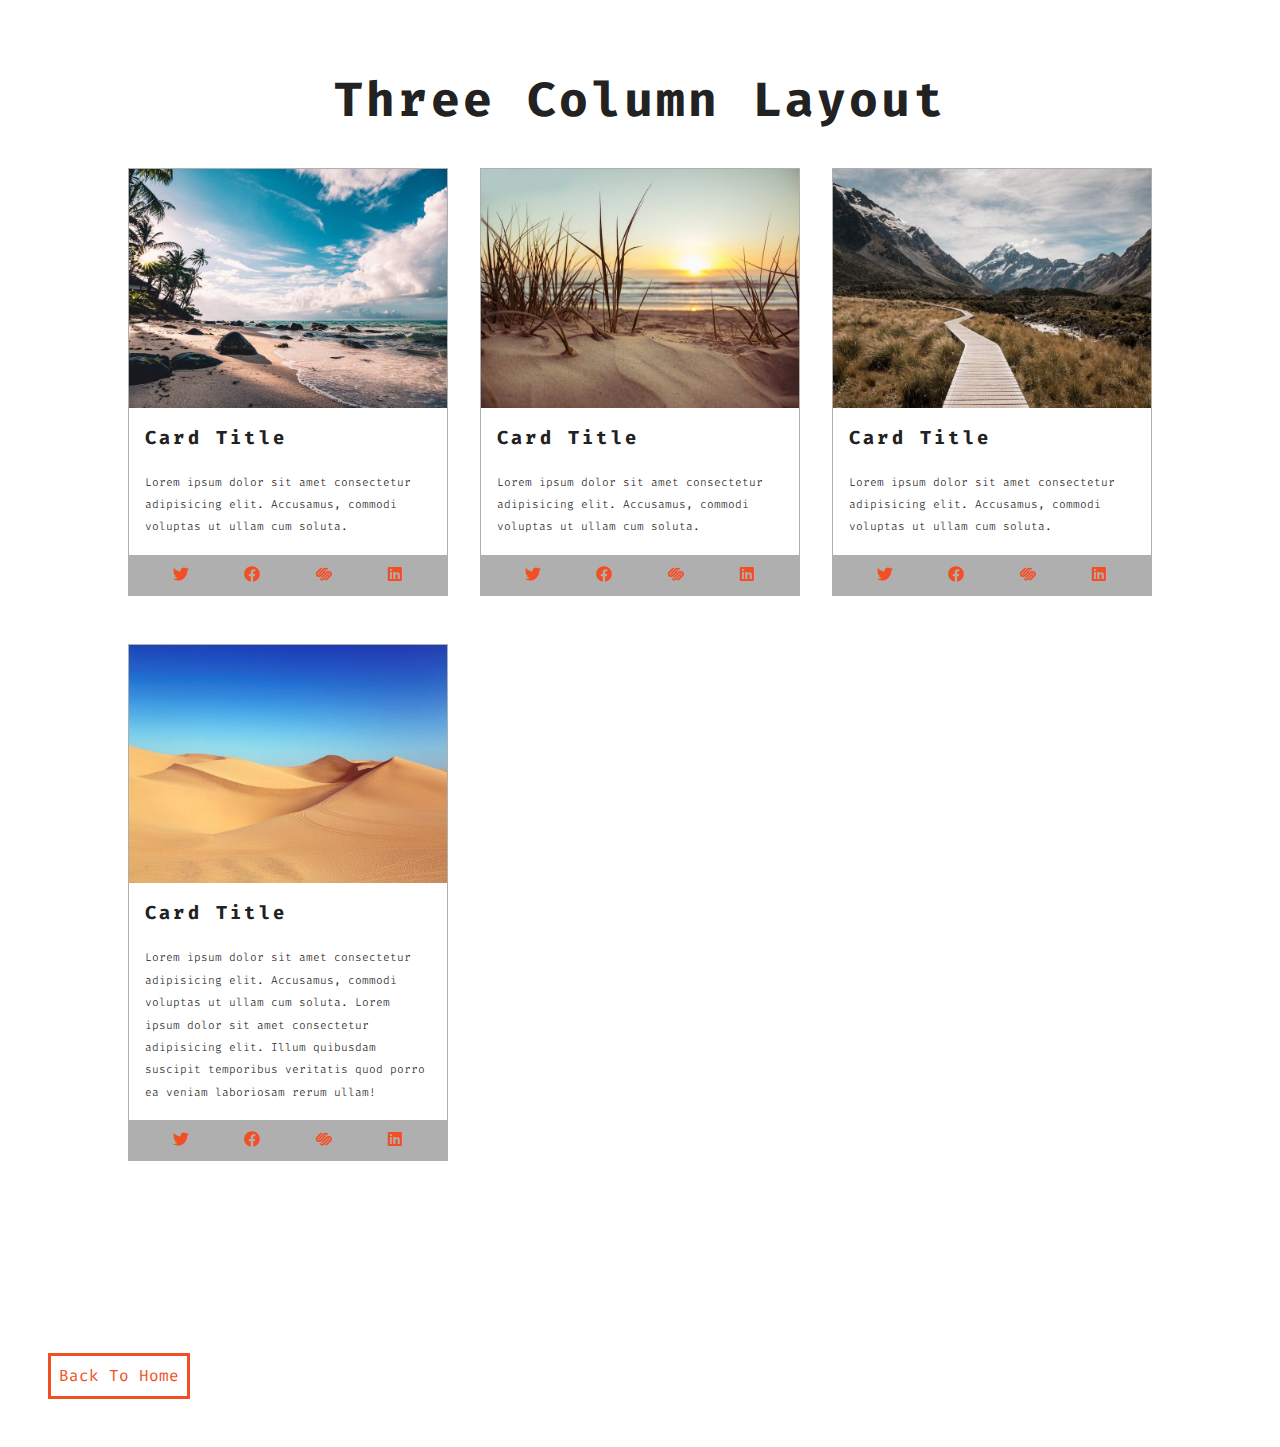
<file: cards.html>
<!DOCTYPE html>
<html lang="en">
  <head>
    <meta charset="UTF-8" />
    <meta http-equiv="X-UA-Compatible" content="IE=edge" />
    <meta name="viewport" content="width=device-width, initial-scale=1.0" />
    <title>Cards Project</title>
    <!-- google fonts -->
    <link
      href="https://fonts.googleapis.com/css2?family=Fira+Code:wght@300;400&display=swap"
      rel="stylesheet"
    />
    <!-- font awesome -->
    <link rel="stylesheet" href="fontawesome-free-5.9.0-web/css/all.min.css" />
    <!-- styles css -->
    <link rel="stylesheet" href="styles.css" />
  </head>
  <body>
    <section class="cards">
      <div class="title">
        <h1>three column layout</h1>
      </div>
      <div class="cards-center">
        <!-- single card -->
        <article class="card">
          <img src="./images/size-image-1.jpeg" alt="" />
          <!-- card info -->
          <div class="card-info">
            <h3>card title</h3>
            <p>
              Lorem ipsum dolor sit amet consectetur adipisicing elit.
              Accusamus, commodi voluptas ut ullam cum soluta.
            </p>
          </div>
          <!-- card footer -->
          <div class="card-footer">
            <span><i class="fab fa-twitter"></i></span>
            <span><i class="fab fa-facebook"></i></span>
            <span><i class="fab fa-squarespace"></i></span>
            <span><i class="fab fa-linkedin"></i></span>
          </div>
        </article>
        <!-- end of single card -->
        <!-- single card -->
        <article class="card">
          <img src="./images/size-image-2.jpeg" alt="" />
          <!-- card info -->
          <div class="card-info">
            <h3>card title</h3>
            <p>
              Lorem ipsum dolor sit amet consectetur adipisicing elit.
              Accusamus, commodi voluptas ut ullam cum soluta.
            </p>
          </div>
          <!-- card footer -->
          <div class="card-footer">
            <span><i class="fab fa-twitter"></i></span>
            <span><i class="fab fa-facebook"></i></span>
            <span><i class="fab fa-squarespace"></i></span>
            <span><i class="fab fa-linkedin"></i></span>
          </div>
        </article>
        <!-- end of single card -->
        <!-- single card -->
        <article class="card">
          <img src="./images/size-image-3.jpeg" alt="" />
          <!-- card info -->
          <div class="card-info">
            <h3>card title</h3>
            <p>
              Lorem ipsum dolor sit amet consectetur adipisicing elit.
              Accusamus, commodi voluptas ut ullam cum soluta.
            </p>
          </div>
          <!-- card footer -->
          <div class="card-footer">
            <span><i class="fab fa-twitter"></i></span>
            <span><i class="fab fa-facebook"></i></span>
            <span><i class="fab fa-squarespace"></i></span>
            <span><i class="fab fa-linkedin"></i></span>
          </div>
        </article>
        <!-- end of single card -->
        <!-- single card -->
        <article class="card">
          <img src="./images/size-image-4.jpeg" alt="" />
          <!-- card info -->
          <div class="card-info">
            <h3>card title</h3>
            <p>
              Lorem ipsum dolor sit amet consectetur adipisicing elit.
              Accusamus, commodi voluptas ut ullam cum soluta. Lorem ipsum dolor
              sit amet consectetur adipisicing elit. Illum quibusdam suscipit
              temporibus veritatis quod porro ea veniam laboriosam rerum ullam!
            </p>
          </div>
          <!-- card footer -->
          <div class="card-footer">
            <span><i class="fab fa-twitter"></i></span>
            <span><i class="fab fa-facebook"></i></span>
            <span><i class="fab fa-squarespace"></i></span>
            <span><i class="fab fa-linkedin"></i></span>
          </div>
        </article>
        <!-- end of single card -->
      </div>
    </section>
    <a href="index.html" class="btn">back to home</a>
  </body>
</html>
</file>
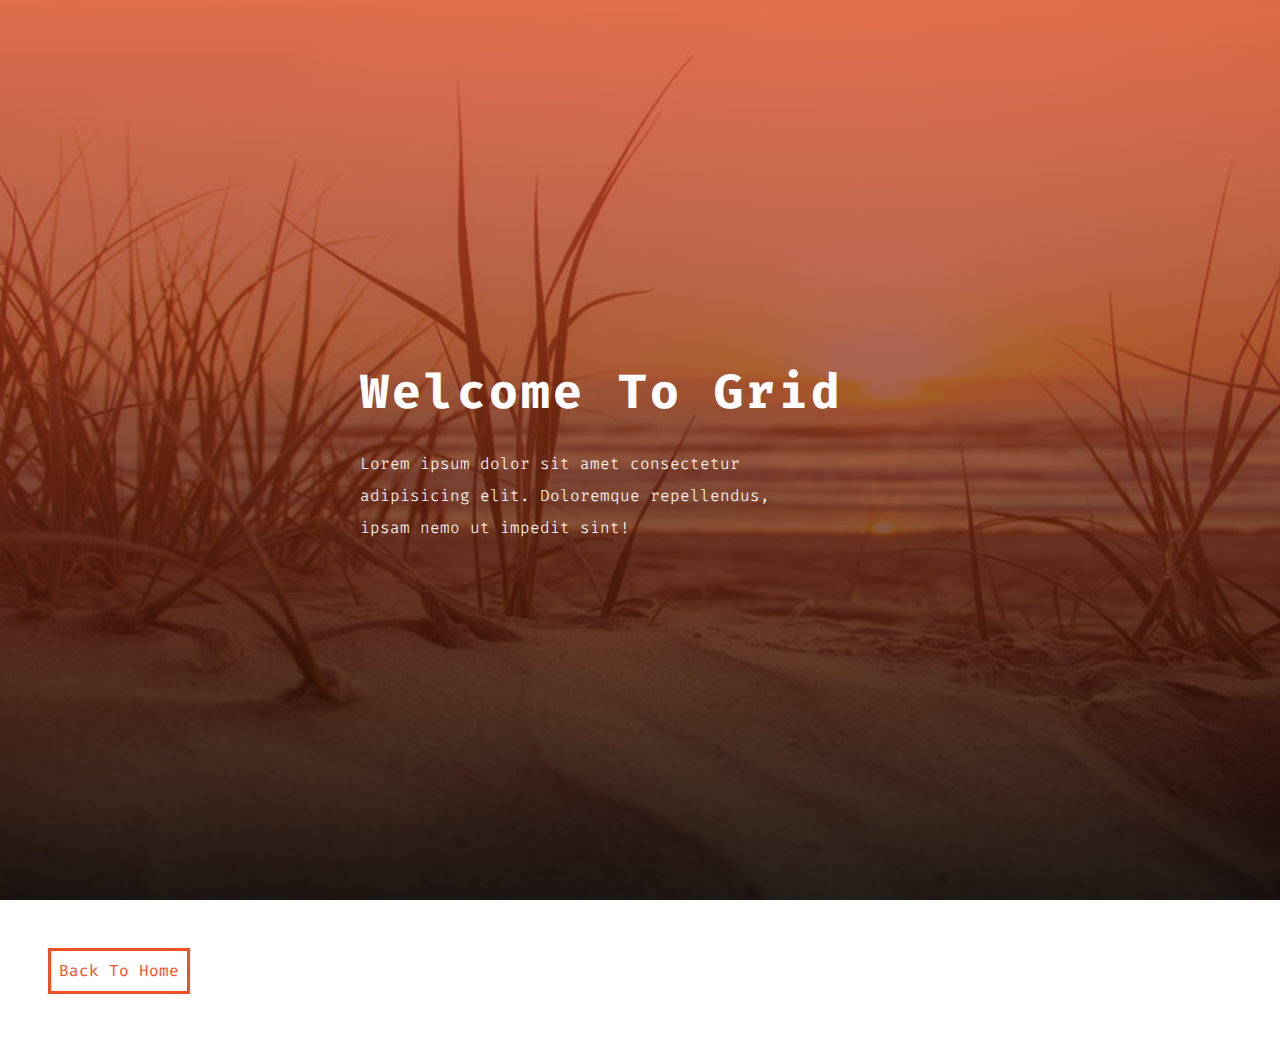
<file: hero.html>
<!DOCTYPE html>
<html lang="en">
  <head>
    <meta charset="UTF-8" />
    <meta http-equiv="X-UA-Compatible" content="IE=edge" />
    <meta name="viewport" content="width=device-width, initial-scale=1.0" />
    <title>Hero Project</title>
    <!-- google fonts -->
    <link
      href="https://fonts.googleapis.com/css2?family=Fira+Code:wght@300;400&display=swap"
      rel="stylesheet"
    />
    <!-- font awesome -->
    <link rel="stylesheet" href="fontawesome-free-5.9.0-web/css/all.min.css" />
    <!-- styles css -->
    <link rel="stylesheet" href="styles.css" />
  </head>
  <body>
    <header class="hero-header">
      <div class="hero-banner">
        <h1>welcome to grid</h1>
        <p>
          Lorem ipsum dolor sit amet consectetur adipisicing elit. Doloremque
          repellendus, ipsam nemo ut impedit sint!
        </p>
      </div>
    </header>
    <a href="index.html" class="btn">back to home</a>
  </body>
</html>
</file>
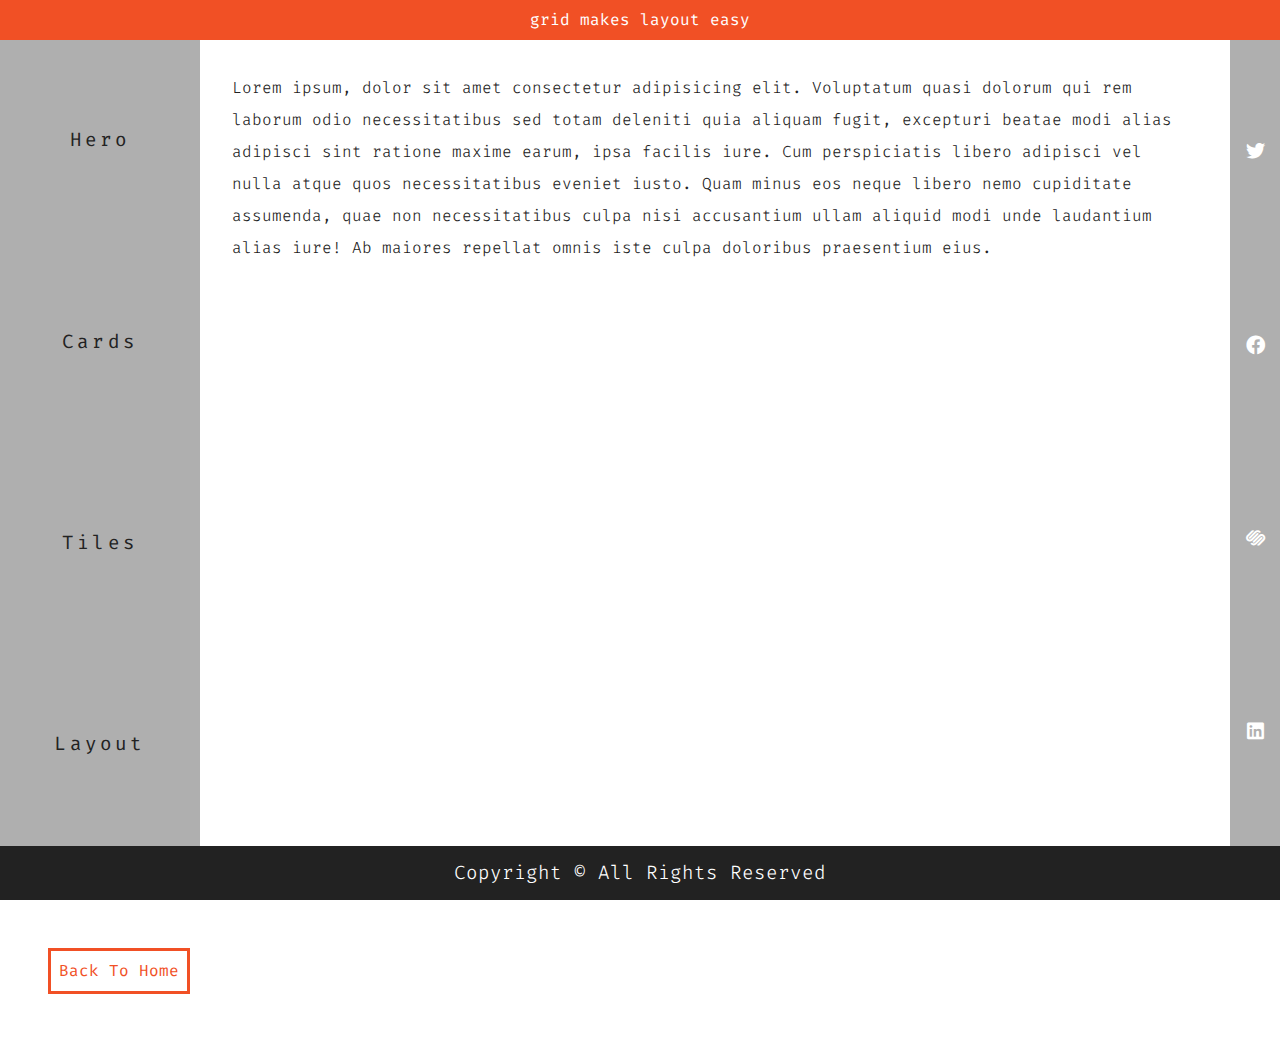
<file: layout.html>
<!DOCTYPE html>
<html lang="en">
  <head>
    <meta charset="UTF-8" />
    <meta http-equiv="X-UA-Compatible" content="IE=edge" />
    <meta name="viewport" content="width=device-width, initial-scale=1.0" />
    <title>Layout Project</title>
    <!-- google fonts -->
    <link
      href="https://fonts.googleapis.com/css2?family=Fira+Code:wght@300;400&display=swap"
      rel="stylesheet"
    />
    <!-- font awesome -->
    <link rel="stylesheet" href="fontawesome-free-5.9.0-web/css/all.min.css" />
    <!-- styles css -->
    <link rel="stylesheet" href="styles.css" />
  </head>
  <body>
    <main class="main">
      <!-- header -->
      <header class="header">grid makes layout easy</header>
      <!-- navbar -->
      <nav class="navbar">
        <ul>
          <li>
            <a href="hero.html">hero</a>
          </li>
          <li>
            <a href="cards.html">cards</a>
          </li>
          <li>
            <a href="tiles.html">tiles</a>
          </li>
          <li>
            <a href="layout.html">layout</a>
          </li>
        </ul>
      </nav>
      <!-- content -->
      <section class="content">
        <p>
          Lorem ipsum, dolor sit amet consectetur adipisicing elit. Voluptatum
          quasi dolorum qui rem laborum odio necessitatibus sed totam deleniti
          quia aliquam fugit, excepturi beatae modi alias adipisci sint ratione
          maxime earum, ipsa facilis iure. Cum perspiciatis libero adipisci vel
          nulla atque quos necessitatibus eveniet iusto. Quam minus eos neque
          libero nemo cupiditate assumenda, quae non necessitatibus culpa nisi
          accusantium ullam aliquid modi unde laudantium alias iure! Ab maiores
          repellat omnis iste culpa doloribus praesentium eius.
        </p>
      </section>
      <!-- sidebar -->
      <section class="sidebar">
        <span><i class="fab fa-twitter"></i></span>
        <span><i class="fab fa-facebook"></i></span>
        <span><i class="fab fa-squarespace"></i></span>
        <span><i class="fab fa-linkedin"></i></span>
      </section>
      <!-- footer -->
      <div class="footer">
        <p>copyright &copy; all rights reserved</p>
      </div>
    </main>
    <a href="index.html" class="btn">back to home</a>
  </body>
</html>
</file>
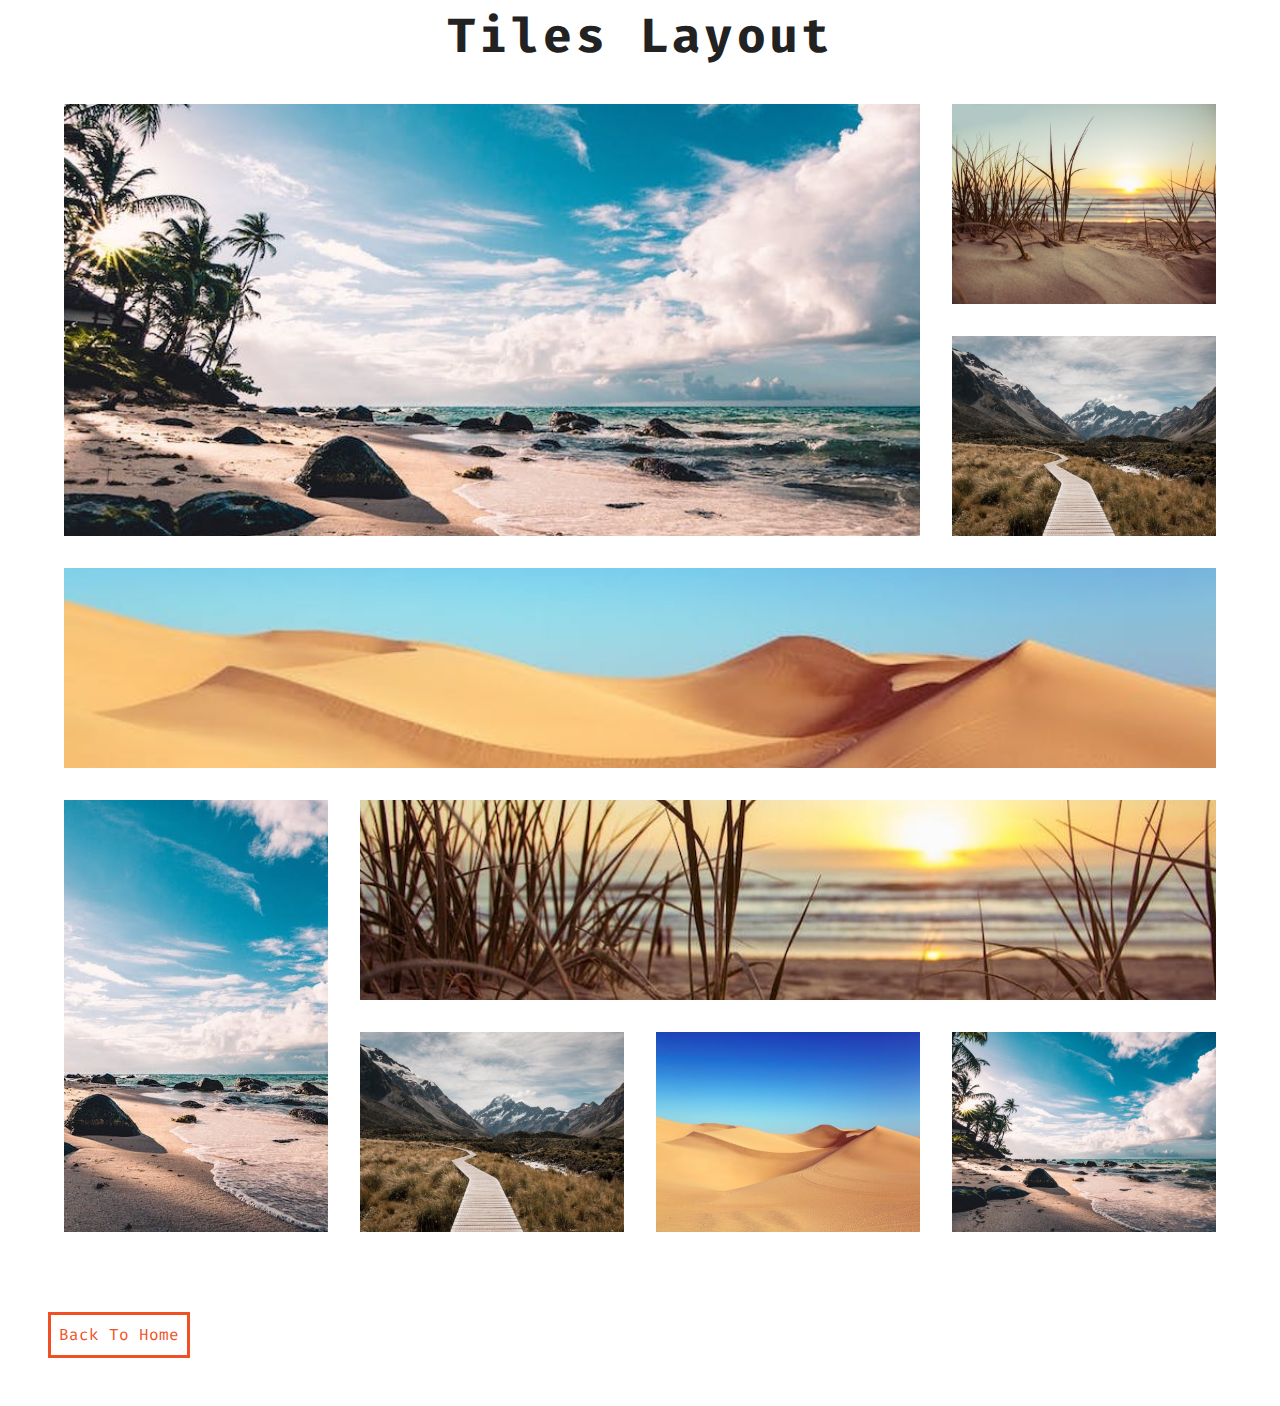
<file: tiles.html>
<!DOCTYPE html>
<html lang="en">
  <head>
    <meta charset="UTF-8" />
    <meta http-equiv="X-UA-Compatible" content="IE=edge" />
    <meta name="viewport" content="width=device-width, initial-scale=1.0" />
    <title>Tiles Project</title>
    <!-- google fonts -->
    <link
      href="https://fonts.googleapis.com/css2?family=Fira+Code:wght@300;400&display=swap"
      rel="stylesheet"
    />
    <!-- font awesome -->
    <link rel="stylesheet" href="fontawesome-free-5.9.0-web/css/all.min.css" />
    <!-- styles css -->
    <link rel="stylesheet" href="styles.css" />
  </head>
  <body>
    <section class="tiles">
      <div class="title">
        <h1>tiles layout</h1>
      </div>
      <div class="tiles-center">
        <!-- single tile -->
        <article class="tile-1">
          <img src="./images/size-image-1.jpeg" alt="" />
        </article>
        <!-- end of single tile -->
        <!-- single tile -->
        <article class="tile-2">
          <img src="./images/size-image-2.jpeg" alt="" />
        </article>
        <!-- end of single tile -->
        <!-- single tile -->
        <article class="tile-3">
          <img src="./images/size-image-3.jpeg" alt="" />
        </article>
        <!-- end of single tile -->
        <!-- single tile -->
        <article class="tile-4">
          <img src="./images/size-image-4.jpeg" alt="" />
        </article>
        <!-- end of single tile -->
        <!-- single tile -->
        <article class="tile-5">
          <img src="./images/size-image-1.jpeg" alt="" />
        </article>
        <!-- end of single tile -->
        <!-- single tile -->
        <article class="tile-6">
          <img src="./images/size-image-2.jpeg" alt="" />
        </article>
        <!-- end of single tile -->
        <!-- single tile -->
        <article class="tile-7">
          <img src="./images/size-image-3.jpeg" alt="" />
        </article>
        <!-- end of single tile -->
        <!-- single tile -->
        <article class="tile-8">
          <img src="./images/size-image-4.jpeg" alt="" />
        </article>
        <!-- end of single tile -->
        <!-- single tile -->
        <article class="tile-9">
          <img src="./images/size-image-1.jpeg" alt="" />
        </article>
        <!-- end of single tile -->
      </div>
    </section>
    <a href="index.html" class="btn">back to home</a>
  </body>
</html>
</file>
<file: styles.css>
/* 
=========
Variables
=========
*/
:root {
  --primaryColor: #f15025;
  --mainBlack: #222;
  --mainWhite: #fff;
  --offWhite: #f7f7f7;
  --darkGrey: #afafaf;
  --mainTransition: all 0.3s linear;
  --mainSpacing: 0.2rem;
}
/* 
=============
Global Styles
=============
*/
* {
  margin: 0;
  padding: 0;
  box-sizing: border-box;
}
body {
  font-family: 'Fira Code', monospace;
  color: var(--mainBlack);
  background: var(--mainWhite);
  line-height: 1.5;
}
a {
  text-decoration: none;
}

img {
  width: 100%;
  display: block;
}

h1,
h2,
h3 {
  text-transform: capitalize;
  letter-spacing: var(--mainSpacing);
  margin-bottom: 1.25rem;
}
h1 {
  font-size: 3rem;
}
h2 {
  margin-bottom: 0;
}
p {
  font-weight: 300;
  font-size: 0.7rem;
  line-height: 2;
}
/* button */
.btn {
  display: inline-block;
  padding: 0.5rem;
  text-transform: capitalize;
  border: 3px solid var(--primaryColor);
  color: var(--primaryColor);
  margin: 3rem;
  transition: var(--mainTransition);
}
.btn:hover {
  background: var(--primaryColor);
  color: var(--mainWhite);
}
/* 
=============
Main Navbar
=============
*/

.main-navbar {
  background: var(--darkGrey);
  padding: 0 2rem;
}
.main-navbar li {
  list-style-type: none;
}
.main-navbar a {
  text-transform: capitalize;
  display: block;
  padding: 1rem 0;
  color: var(--primaryColor);
  letter-spacing: var(--mainSpacing);
  transition: var(--mainTransition);
}

.main-navbar a:hover {
  color: var(--mainBlack);
}

@media screen and (min-width: 992px) {
  .main-navbar ul {
    max-width: 1170px;
    margin: 0 auto;
    display: grid;
    grid-template-columns: repeat(4, 1fr);
  }
  .main-navbar a {
    text-align: center;
  }
}
/* 
=============
Hero
=============
*/
.hero-header {
  min-height: 100vh;
  background: var(--primaryColor);
  color: var(--mainWhite);
  display: grid;
  justify-content: center;
  align-items: center;
}
/* .hero-banner {
  background: blue; 
  text-align: center; 
  padding: 0 1rem; 
} */
.hero-banner p {
  width: 80%;
  max-width: 560px;
  font-size: 1rem;
}

@media screen and (max-width: 600px) {
  .hero-banner {
    padding: 0 3rem;
  }
}
@media screen and (min-width: 768px) {
  .hero-header {
    background: linear-gradient(rgba(241, 80, 37, 0.75), rgba(0, 0, 0, 0.75)),
      url('./images/image-2.jpeg') center/cover fixed no-repeat;
  }
}
/* 
=============
Cards
=============
*/
.title {
  text-align: center;
}
.cards {
  padding: 4rem 0;
}
.cards-center {
  width: 80vw;
  max-width: 1170px;
  margin: 2rem auto;
}
.card {
  border: 1px solid var(--darkGrey);
  margin-bottom: 3rem;
}
.card-info {
  padding: 1rem;
}
.card-footer {
  background: var(--darkGrey);
  padding: 0.5rem 1rem;
  display: grid;
  grid-template-columns: repeat(4, 1fr);
  justify-items: center;
}
.card-footer span {
  color: var(--primaryColor);
}

/* @media screen and (min-width: 768px) {
  .cards-center {
    display: grid;
    grid-template-columns: 1fr 1fr;
    grid-column-gap: 2rem;
  }
}
@media screen and (min-width: 1170px) {
  .cards-center {
    grid-template-columns: repeat(3, 1fr);
  }
} */

.card {
  display: grid;
  grid-template-columns: 1fr;
  grid-template-rows: auto 1fr auto;
}
/* 1rem is equal to 16px */
/* 1170 - 64 = 1106 / 3 = 368.66px */
/* 1170 - 96 = 1106 / 4 = 268.5px */
.cards-center {
  display: grid;
  grid-column-gap: 2rem;
  /* 3 column layout */
  /* grid-template-columns: repeat(auto-fill, minmax(368px, 1fr)); */
  /* 4 column layout */
  grid-template-columns: repeat(auto-fill, minmax(268.5px, 1fr));
  /* grid-template-columns: repeat(auto-fit, minmax(368px, 1fr)); */
  /* auto-fit will not create the other column spaces */
}
/* 
=============
Tiles
=============
 */
.tile {
  padding: 4rem 0;
}
.tiles-center {
  width: 90vw;
  max-width: 1170px;
  margin: 2rem auto;
  display: grid;
  grid-row-gap: 2rem;
}
@media screen and (min-width: 768px) {
  .tiles-center {
    grid-template-columns: 1fr 1fr;
    grid-column-gap: 2rem;
  }
}
@media screen and (min-width: 992px) {
  .tiles-center {
    grid-template-columns: repeat(3, 1fr);
  }
}
@media screen and (min-width: 1170px) {
  .tiles-center {
    grid-template-columns: repeat(4, 1fr);
    grid-template-rows: repeat(5, 200px);
    grid-template-areas:
      'a a a b'
      'a a a c'
      'd d d d'
      'e f f f'
      'e g h i';
  }
  .tiles img {
    height: 100%;
    object-fit: cover;
  }
  .tile-1 {
    grid-area: a;
  }
  .tile-2 {
    grid-area: b;
  }
  .tile-3 {
    grid-area: c;
  }
  .tile-4 {
    grid-area: d;
  }
  .tile-5 {
    grid-area: e;
  }
  .tile-6 {
    grid-area: f;
  }
  .tile-7 {
    grid-area: g;
  }
  .tile-8 {
    grid-area: h;
  }
  .tile-9 {
    grid-area: i;
  }
}
/* 
  =============
  Layout
  =============
   */
.header {
  background: var(--primaryColor);
  color: var(--mainWhite);
  text-align: center;
  padding: 0.5rem 0;
}
.navbar {
  background: var(--darkGrey);
}
.navbar li {
  list-style-type: none;
}
.navbar a {
  padding: 1rem;
  display: inline-block;
  text-transform: capitalize;
  letter-spacing: var(--mainSpacing);
  font-size: 1.2rem;
  color: var(--mainBlack);
  transition: var(--mainTransition);
}
.navbar a:hover {
  color: var(--mainWhite);
}
.content {
  padding: 2rem;
}
.content p {
  font-size: 1rem;
}
.sidebar {
  background: var(--primaryColor);
  padding: 1rem 0;
  display: grid;
  grid-template-columns: repeat(4, 1fr);
  justify-items: center;
  color: var(--mainWhite);
  font-size: 1.2rem;
}
.footer {
  background: var(--mainBlack);
  color: var(--mainWhite);
  text-align: center;
  text-transform: capitalize;
  padding: 0.5rem 0;
}
.footer p {
  font-size: 1.2rem;
}
.main {
  min-height: 100vh;
  display: grid;
  grid-template-columns: 1fr;
  grid-template-rows: auto auto 1fr auto auto;
}
@media screen and (min-width: 768px) {
  .navbar ul {
    display: grid;
    grid-template-columns: repeat(4, 1fr);
    justify-items: center;
  }
}
@media screen and (min-width: 992px) {
  .main {
    grid-template-columns: [start] 200px [col-1-end] 1fr [col-2-end] 50px [end];
    grid-template-rows: [start] auto [row-1-end] 1fr [row-2-end] auto [end];
  }
  .header {
    grid-column: start/end;
    grid-row: start/row-1-end;
  }
  .navbar {
    grid-column: start/col-1-end;
    grid-row: row-1-end/row-2-end;
  }
  .content {
    grid-column: col-1-end/col-2-end;
    grid-row: row-1-end/row-2-end;
  }
  .sidebar {
    grid-column: col-2-end/end;
    grid-row: row-1-end/row-2-end;
  }
  .footer {
    grid-column: start/end;
    grid-row: row-2-end/end;
  }
  .navbar ul {
    grid-template-columns: 1fr;
    align-items: center;
    min-height: 100%;
  }
  .sidebar {
    grid-template-columns: 1fr;
    align-items: center;
    min-height: 100%;
    background: var(--darkGrey);
  }
}
</file>
